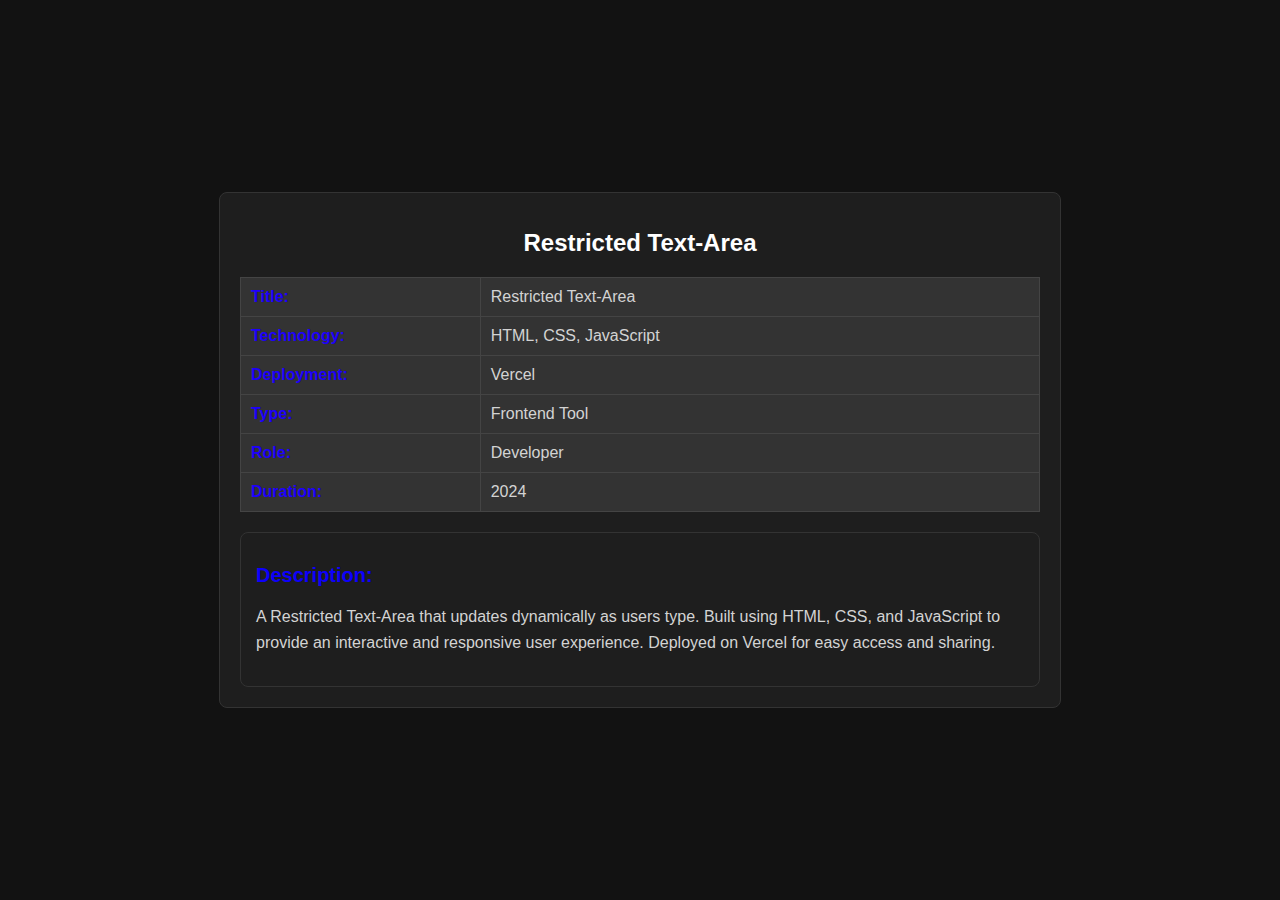
<file: project1.html>
<!DOCTYPE html>
<html lang="en">
<head>
    <meta charset="UTF-8">
    <meta name="viewport" content="width=device-width, initial-scale=1.0">
    <title>Project Details</title>
    <link rel="stylesheet" href="proj.css">
</head>
<body>
    <div class="container">
        <h1>Restricted Text-Area</h1>
        <div class="project-table">
            <table>
                <tr>
                    <td><strong>Title:</strong></td>
                    <td>Restricted Text-Area</td>
                </tr>
                <tr>
                    <td><strong>Technology:</strong></td>
                    <td>HTML, CSS, JavaScript</td>
                </tr>
                <tr>
                    <td><strong>Deployment:</strong></td>
                    <td>Vercel</td>
                </tr>
                <tr>
                    <td><strong>Type:</strong></td>
                    <td>Frontend Tool</td>
                </tr>
                <tr>
                    <td><strong>Role:</strong></td>
                    <td>Developer</td>
                </tr>
                <tr>
                    <td><strong>Duration:</strong></td>
                    <td>2024</td>
                </tr>
            </table>
        </div>
        <div class="description">
            <h2>Description:</h2>
            <p>
                A Restricted Text-Area that updates dynamically as users type. Built using HTML, CSS, and JavaScript to provide an interactive and responsive user experience. Deployed on Vercel for easy access and sharing.
            </p>
        </div>
    </div>
</body>
</html>
</file>
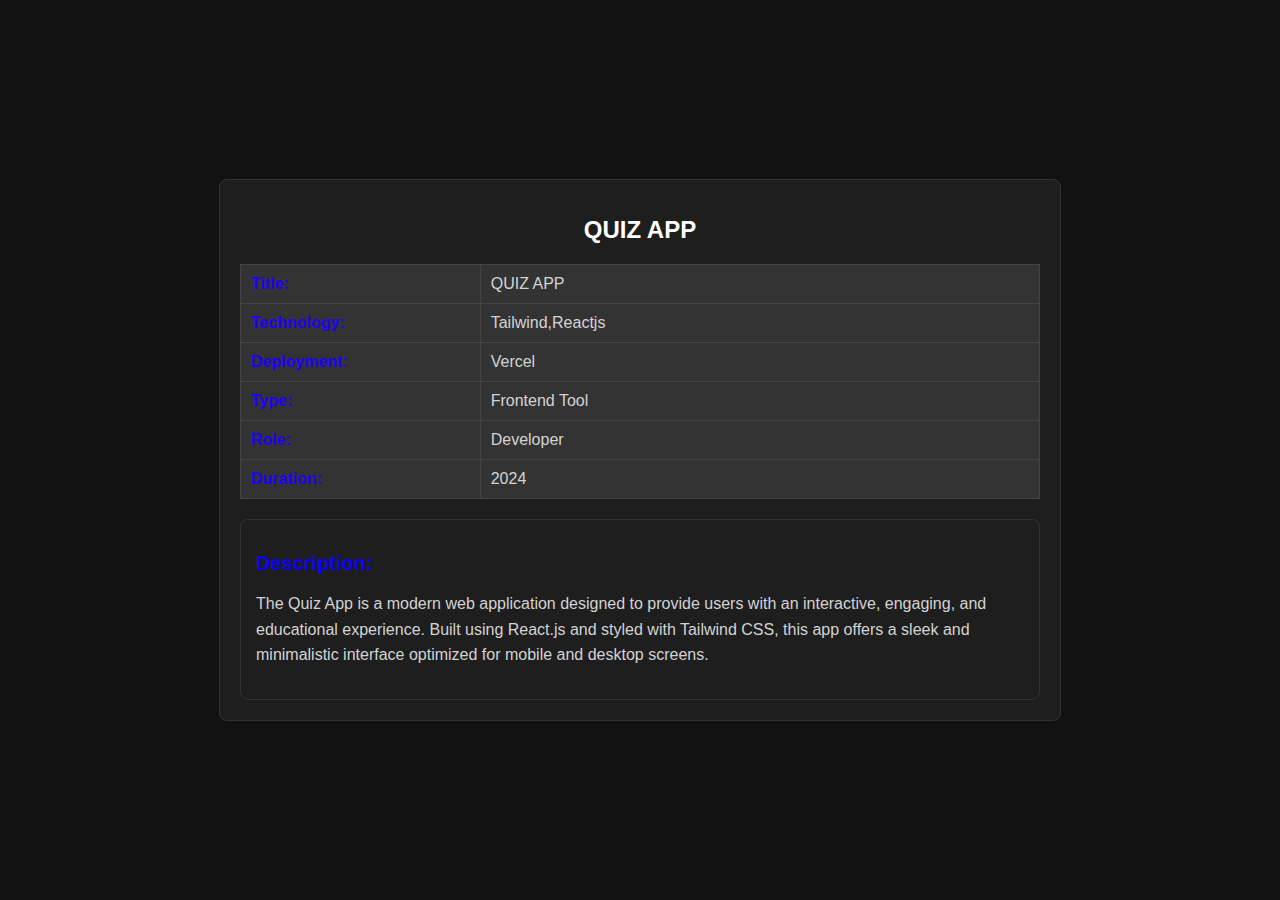
<file: project2.html>
<!DOCTYPE html>
<html lang="en">
<head>
    <meta charset="UTF-8">
    <meta name="viewport" content="width=device-width, initial-scale=1.0">
    <title>Project Details</title>
    <link rel="stylesheet" href="proj.css">
</head>
<body>
    <div class="container">
        <h1>QUIZ APP</h1>
        <div class="project-table">
            <table>
                <tr>
                    <td><strong>Title:</strong></td>
                    <td>QUIZ APP</td>
                </tr>
                <tr>
                    <td><strong>Technology:</strong></td>
                    <td>Tailwind,Reactjs</td>
                </tr>
                <tr>
                    <td><strong>Deployment:</strong></td>
                    <td>Vercel</td>
                </tr>
                <tr>
                    <td><strong>Type:</strong></td>
                    <td>Frontend Tool</td>
                </tr>
                <tr>
                    <td><strong>Role:</strong></td>
                    <td>Developer</td>
                </tr>
                <tr>
                    <td><strong>Duration:</strong></td>
                    <td>2024</td>
                </tr>
            </table>
        </div>
        <div class="description">
            <h2>Description:</h2>
            <p>
                The Quiz App is a modern web application designed to provide users with an interactive, engaging, and educational experience. Built using React.js and styled with Tailwind CSS, this app offers a sleek and minimalistic interface optimized for mobile and desktop screens.
            </p>
        </div>
    </div>
</body>
</html>
</file>
<file: proj.css>
body {
    background-color: #121212;
    font-family: Arial, sans-serif;
    color: #ffffff;
    display: flex;
    align-items: center;
    justify-content: center;
    min-height: 100vh;
    margin: 0;
}

.container {
    max-width: 800px;
    padding: 20px;
    border: 1px solid #333;
    border-radius: 8px;
    background-color: #1e1e1e;
}

h1 {
    font-size: 24px;
    color: #ffffff;
    text-align: center;
    margin-bottom: 20px;
}

.project-table {
    margin-bottom: 20px;
}

.project-table table {
    width: 100%;
    border-collapse: collapse;
    background-color: #333;
}

.project-table table td {
    padding: 10px;
    border: 1px solid #444;
    color: #d3d3d3;
}

.project-table table td:first-child {
    color: #1d00fc;
    font-weight: bold;
    width: 30%;
}

.description {
    padding: 15px;
    border: 1px solid #333;
    border-radius: 8px;
    background-color: #1e1e1e;
}

.description h2 {
    color: #0d00fc;
    font-size: 20px;
}

.description p {
    color: #d3d3d3;
    font-size: 16px;
    line-height: 1.6;
}
</file>
